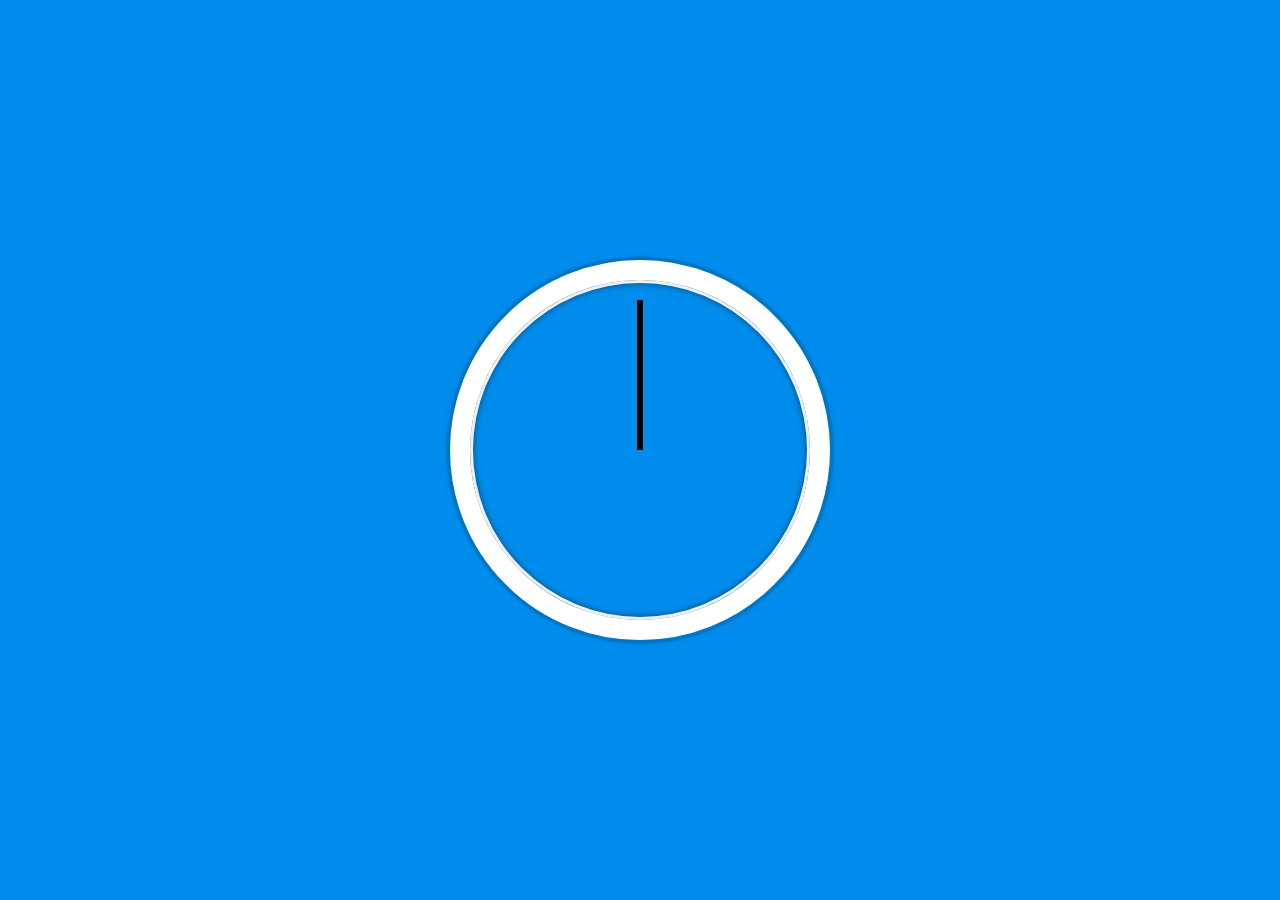
<file: 02 - JS and CSS Clock/index.html>
<!DOCTYPE html>
<html lang="en">
  <head>
    <meta charset="UTF-8" />
    <title>JS + CSS Clock</title>
  </head>
  <body>
    <div class="clock">
      <div class="clock-face">
        <div class="hand hour-hand"></div>
        <div class="hand min-hand"></div>
        <div class="hand second-hand"></div>
      </div>
    </div>

    <style>
      html {
        background: #018ded url(http://unsplash.it/1500/1000?image=881&blur=5);
        background-size: cover;
        font-family: 'helvetica neue';
        text-align: center;
        font-size: 10px;
      }

      body {
        margin: 0;
        font-size: 2rem;
        display: flex;
        flex: 1;
        min-height: 100vh;
        align-items: center;
      }

      .clock {
        width: 30rem;
        height: 30rem;
        border: 20px solid white;
        border-radius: 50%;
        margin: 50px auto;
        position: relative;
        padding: 2rem;
        box-shadow: 0 0 0 4px rgba(0, 0, 0, 0.1), inset 0 0 0 3px #efefef,
          inset 0 0 10px black, 0 0 10px rgba(0, 0, 0, 0.2);
      }

      .clock-face {
        position: relative;
        width: 100%;
        height: 100%;
        transform: translateY(
          -3px
        ); /* account for the height of the clock hands */
      }

      .hand {
        width: 50%;
        height: 6px;
        background: black;
        position: absolute;
        top: 50%;
        transform-origin: 100%;
        transform: rotate(90deg);
        transition: all 0.05s;
        transition-timing-function: cubic-bezier(0.1, 2.7, 0.36, 1.82);
      }
    </style>

    <script src="main.js"></script>
  </body>
</html>
</file>
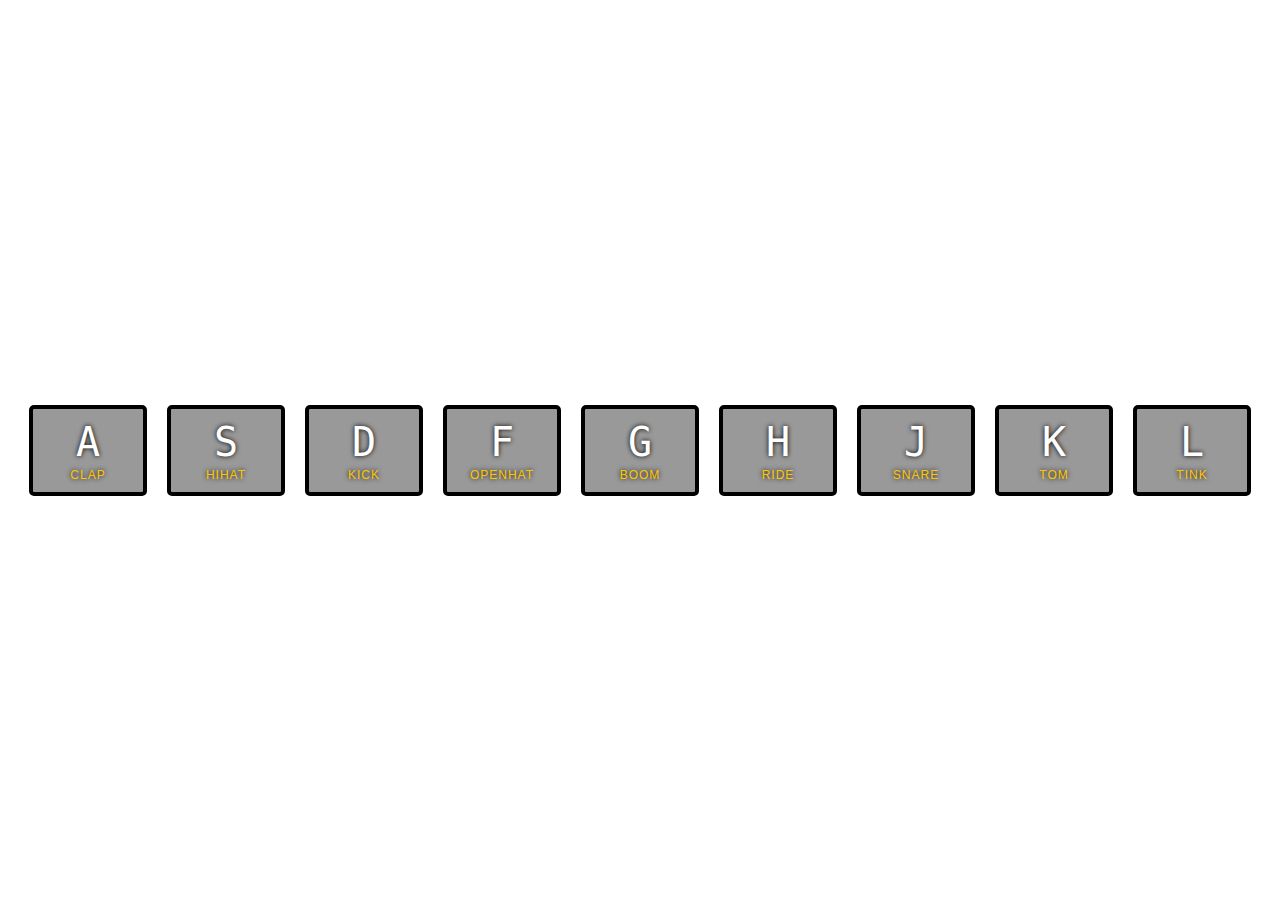
<file: 01 - JavaScript Drum Kit/index-START.html>
<!DOCTYPE html>
<html lang="en">
  <head>
    <meta charset="UTF-8" />
    <title>JS Drum Kit</title>
    <link rel="stylesheet" href="style.css" />
  </head>
  <body>
    <div class="keys">
      <div data-key="65" class="key">
        <kbd>A</kbd>
        <span class="sound">clap</span>
      </div>
      <div data-key="83" class="key">
        <kbd>S</kbd>
        <span class="sound">hihat</span>
      </div>
      <div data-key="68" class="key">
        <kbd>D</kbd>
        <span class="sound">kick</span>
      </div>
      <div data-key="70" class="key">
        <kbd>F</kbd>
        <span class="sound">openhat</span>
      </div>
      <div data-key="71" class="key">
        <kbd>G</kbd>
        <span class="sound">boom</span>
      </div>
      <div data-key="72" class="key">
        <kbd>H</kbd>
        <span class="sound">ride</span>
      </div>
      <div data-key="74" class="key">
        <kbd>J</kbd>
        <span class="sound">snare</span>
      </div>
      <div data-key="75" class="key">
        <kbd>K</kbd>
        <span class="sound">tom</span>
      </div>
      <div data-key="76" class="key">
        <kbd>L</kbd>
        <span class="sound">tink</span>
      </div>
    </div>

    <audio data-key="65" src="sounds/clap.wav"></audio>
    <audio data-key="83" src="sounds/hihat.wav"></audio>
    <audio data-key="68" src="sounds/kick.wav"></audio>
    <audio data-key="70" src="sounds/openhat.wav"></audio>
    <audio data-key="71" src="sounds/boom.wav"></audio>
    <audio data-key="72" src="sounds/ride.wav"></audio>
    <audio data-key="74" src="sounds/snare.wav"></audio>
    <audio data-key="75" src="sounds/tom.wav"></audio>
    <audio data-key="76" src="sounds/tink.wav"></audio>

    <script src="main.js"></script>
  </body>
</html>
</file>
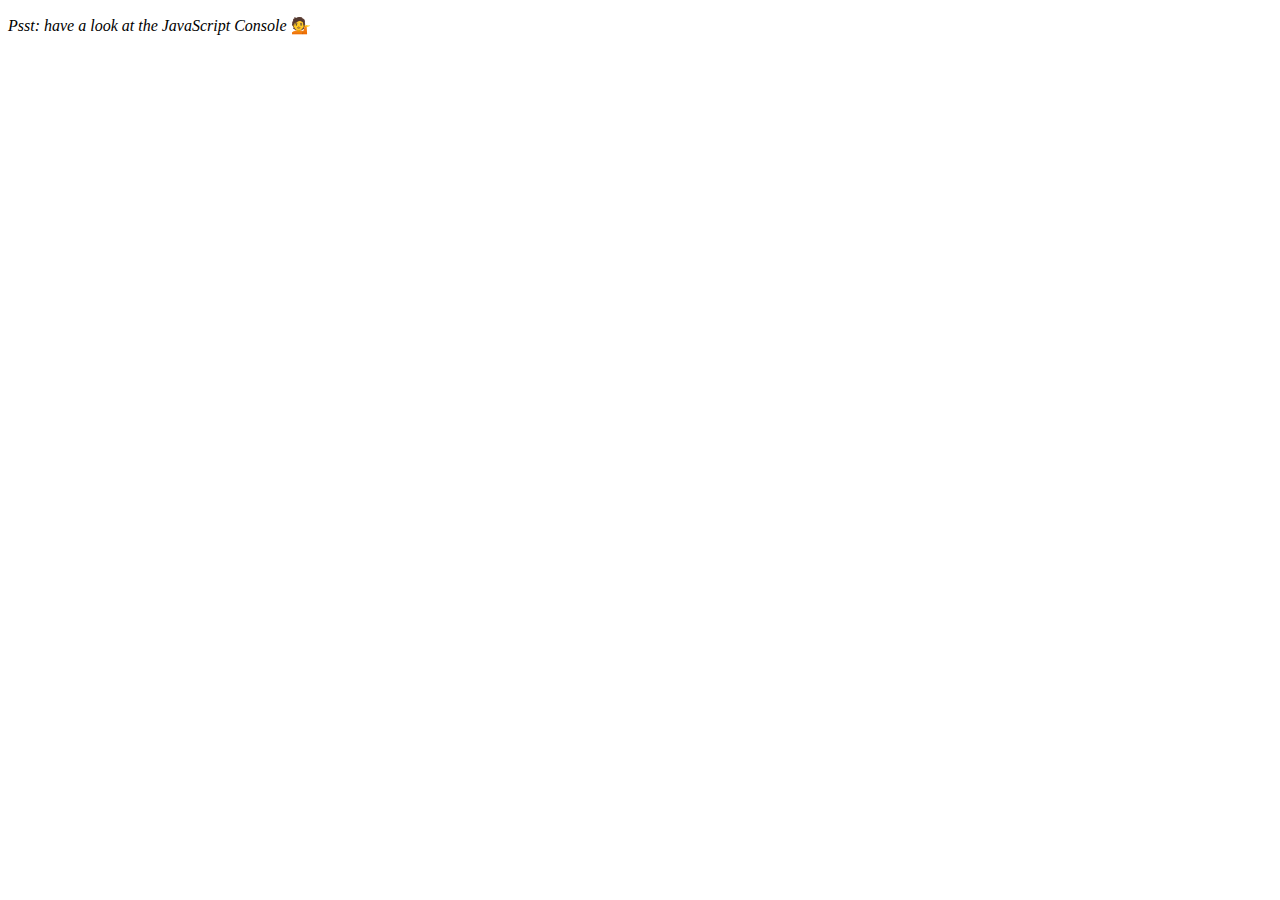
<file: 04 - Array Cardio Day 1/index-START.html>
<!DOCTYPE html>
<html lang="en">
  <head>
    <meta charset="UTF-8" />
    <title>Array Cardio 💪</title>
  </head>
  <body>
    <p><em>Psst: have a look at the JavaScript Console</em> 💁</p>
    <script>
      // Get your shorts on - this is an array workout!
      // ## Array Cardio Day 1

      // Some data we can work with

      const inventors = [
        { first: 'Albert', last: 'Einstein', year: 1879, passed: 1955 },
        { first: 'Isaac', last: 'Newton', year: 1643, passed: 1727 },
        { first: 'Galileo', last: 'Galilei', year: 1564, passed: 1642 },
        { first: 'Marie', last: 'Curie', year: 1867, passed: 1934 },
        { first: 'Johannes', last: 'Kepler', year: 1571, passed: 1630 },
        { first: 'Nicolaus', last: 'Copernicus', year: 1473, passed: 1543 },
        { first: 'Max', last: 'Planck', year: 1858, passed: 1947 },
        { first: 'Katherine', last: 'Blodgett', year: 1898, passed: 1979 },
        { first: 'Ada', last: 'Lovelace', year: 1815, passed: 1852 },
        { first: 'Sarah E.', last: 'Goode', year: 1855, passed: 1905 },
        { first: 'Lise', last: 'Meitner', year: 1878, passed: 1968 },
        { first: 'Hanna', last: 'Hammarström', year: 1829, passed: 1909 },
      ];

      const people = ['Beck, Glenn', 'Becker, Carl', 'Beckett, Samuel', 'Beddoes, Mick', 'Beecher, Henry', 'Beethoven, Ludwig', 'Begin, Menachem', 'Belloc, Hilaire', 'Bellow, Saul', 'Benchley, Robert', 'Benenson, Peter', 'Ben-Gurion, David', 'Benjamin, Walter', 'Benn, Tony', 'Bennington, Chester', 'Benson, Leana', 'Test, Name', 'Bent, Silas', 'Bentsen, Lloyd', 'Berger, Ric', 'Bergman, Ingmar', 'Berio, Luciano', 'Berle, Milton', 'Berlin, Irving', 'Berne, Eric', 'Bernhard, Sandra', 'Berra, Yogi', 'Berry, Halle', 'Berry, Wendell', 'Bethea, Erin', 'Bevan, Aneurin', 'Bevel, Ken', 'Biden, Joseph', 'Bierce, Ambrose', 'Biko, Steve', 'Billings, Josh', 'Biondo, Frank', 'Birrell, Augustine', 'Black, Elk', 'Blair, Robert', 'Blair, Tony', 'Blake, William'];

      // Array.prototype.filter()
      // 1. Filter the list of inventors for those who were born in the 1500's

      console.log(inventors.filter((el) => el.year >= 1500 && el.year < 1600));

      // Array.prototype.map()
      // 2. Give us an array of the inventors' first and last names

      console.log(inventors.map((el) => `${el.first} ${el.last}`));

      // Array.prototype.sort()
      // 3. Sort the inventors by birthdate, oldest to youngest

      console.log(inventors.sort((a, b) => a.year - b.year));

      // Array.prototype.reduce()
      // 4. How many years did all the inventors live?

      console.log(
        inventors.reduce((total, inventor) => {
          return total + (inventor.passed - inventor.year);
        }, 0)
      );

      // 5. Sort the inventors by years lived

      console.log(inventors.sort((a, b) => a.passed - a.year));

      // 6. create a list of Boulevards in Paris that contain 'de' anywhere in the name
      // https://en.wikipedia.org/wiki/Category:Boulevards_in_Paris

      // 7. sort Exercise
      // Sort the people alphabetically by last name

      console.log(people.sort());

      // 8. Reduce Exercise
      // Sum up the instances of each of these
      const data = ['car', 'car', 'truck', 'truck', 'bike', 'walk', 'car', 'van', 'bike', 'walk', 'car', 'van', 'car', 'truck'];

      console.log(
        data.reduce((obj, item) => {
          if (!obj[item]) {
            obj[item] = 0;
          }
          obj[item]++;
          return obj;
        }, {})
      );
    </script>
  </body>
</html>
</file>
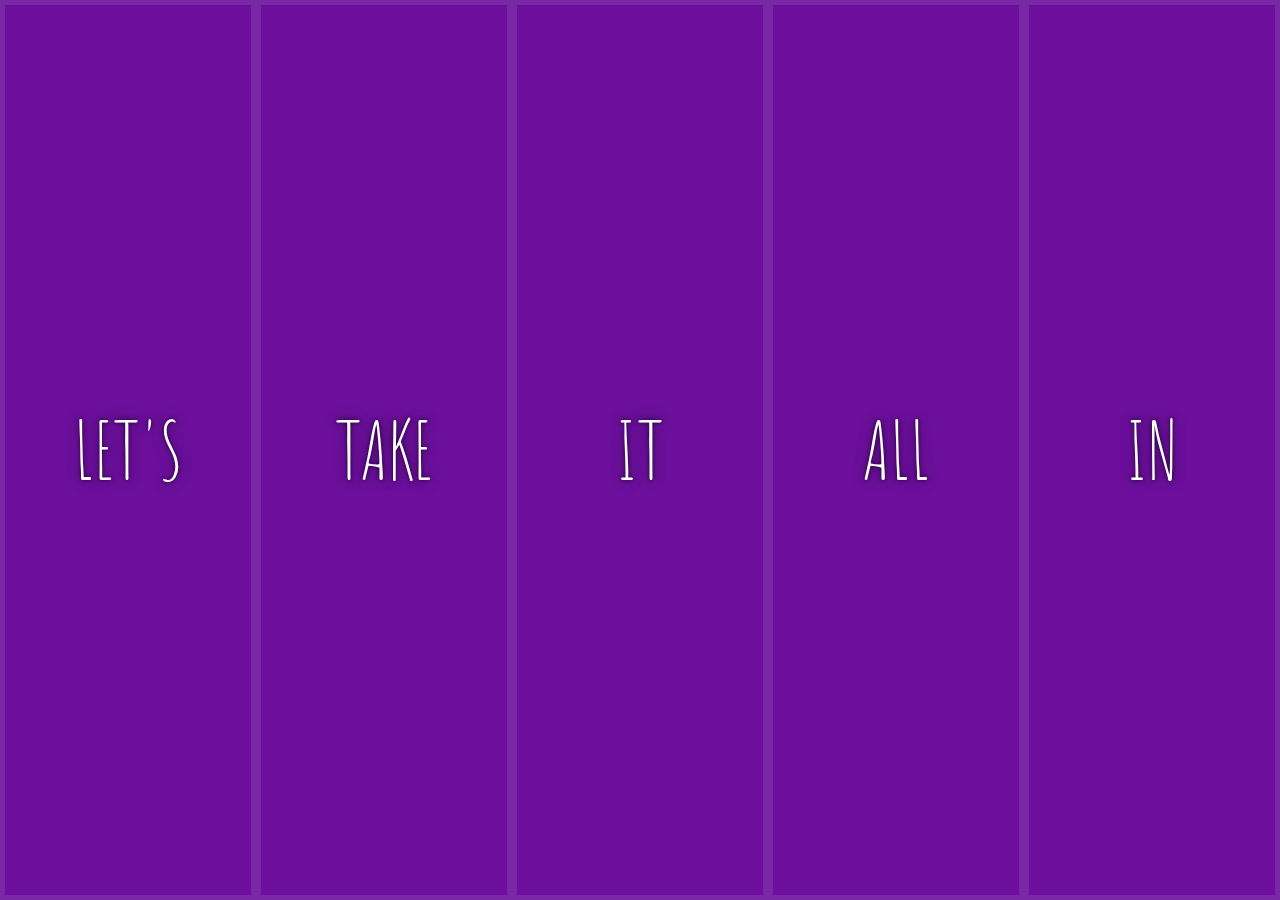
<file: 05 - Flex Panel Gallery/index-START.html>
<!DOCTYPE html>
<html lang="en">
  <head>
    <meta charset="UTF-8" />
    <title>Flex Panels 💪</title>
    <link href="https://fonts.googleapis.com/css?family=Amatic+SC" rel="stylesheet" type="text/css" />
  </head>
  <body>
    <style>
      html {
        box-sizing: border-box;
        background: #ffc600;
        font-family: 'helvetica neue';
        font-size: 20px;
        font-weight: 200;
      }

      body {
        margin: 0;
      }

      *,
      *:before,
      *:after {
        box-sizing: inherit;
      }

      .panels {
        min-height: 100vh;
        overflow: hidden;
        display: flex;
      }

      .panel {
        background: #6b0f9c;
        box-shadow: inset 0 0 0 5px rgba(255, 255, 255, 0.1);
        color: white;
        text-align: center;
        align-items: center;
        /* Safari transitionend event.propertyName === flex */
        /* Chrome + FF transitionend event.propertyName === flex-grow */
        transition: font-size 0.7s cubic-bezier(0.61, -0.19, 0.7, -0.11), flex 0.7s cubic-bezier(0.61, -0.19, 0.7, -0.11), background 0.2s;
        font-size: 20px;
        background-size: cover;
        background-position: center;
        flex: 1;
        justify-content: center;
        align-items: center;
        display: flex;
        flex-direction: column;
      }

      .panel1 {
        background-image: url(https://source.unsplash.com/gYl-UtwNg_I/1500x1500);
      }
      .panel2 {
        background-image: url(https://source.unsplash.com/rFKUFzjPYiQ/1500x1500);
      }
      .panel3 {
        background-image: url(https://images.unsplash.com/photo-1465188162913-8fb5709d6d57?ixlib=rb-0.3.5&q=80&fm=jpg&crop=faces&cs=tinysrgb&w=1500&h=1500&fit=crop&s=967e8a713a4e395260793fc8c802901d);
      }
      .panel4 {
        background-image: url(https://source.unsplash.com/ITjiVXcwVng/1500x1500);
      }
      .panel5 {
        background-image: url(https://source.unsplash.com/3MNzGlQM7qs/1500x1500);
      }

      /* Flex Children */
      .panel > * {
        margin: 0;
        width: 100%;
        transition: transform 0.5s;
        flex: 1 0 auto;
        display: flex;
        justify-content: center;
        align-items: center;
      }

      .panel > *:first-child {
        transform: translateY(-100%);
      }

      .panel.open-active > *:first-child {
        transform: translateY(0);
      }

      .panel > *:last-child {
        transform: translateY(100%);
      }

      .panel.open-active > *:last-child {
        transform: translateY(0);
      }

      .panel p {
        text-transform: uppercase;
        font-family: 'Amatic SC', cursive;
        text-shadow: 0 0 4px rgba(0, 0, 0, 0.72), 0 0 14px rgba(0, 0, 0, 0.45);
        font-size: 2em;
      }

      .panel p:nth-child(2) {
        font-size: 4em;
      }

      .panel.open {
        font-size: 40px;
        flex: 5;
      }
    </style>

    <div class="panels">
      <div class="panel panel1">
        <p>Hey</p>
        <p>Let's</p>
        <p>Dance</p>
      </div>
      <div class="panel panel2">
        <p>Give</p>
        <p>Take</p>
        <p>Receive</p>
      </div>
      <div class="panel panel3">
        <p>Experience</p>
        <p>It</p>
        <p>Today</p>
      </div>
      <div class="panel panel4">
        <p>Give</p>
        <p>All</p>
        <p>You can</p>
      </div>
      <div class="panel panel5">
        <p>Life</p>
        <p>In</p>
        <p>Motion</p>
      </div>
    </div>

    <script>
      const panels = document.querySelectorAll('.panel');

      function toggleOpen() {
        this.classList.toggle('open');
      }

      function toggleActive(e) {
        if (e.propertyName.includes('flex')) {
          this.classList.toggle('open-active');
        }
      }

      panels.forEach((panel) => panel.addEventListener('click', toggleOpen));
      panels.forEach((panel) => panel.addEventListener('transitionend', toggleActive));
    </script>
  </body>
</html>
</file>
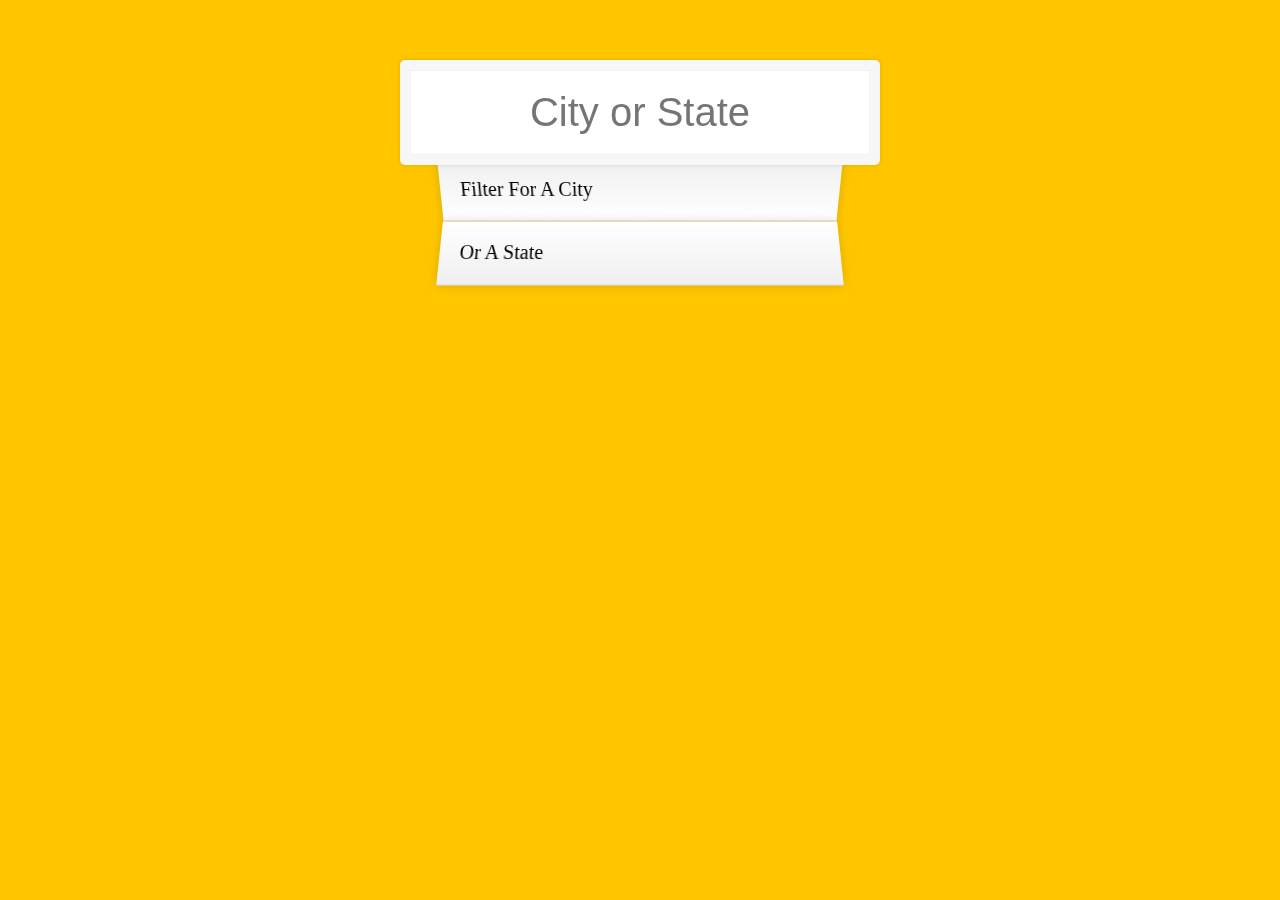
<file: 06 - Type Ahead/index-START.html>
<!DOCTYPE html>
<html lang="en">
  <head>
    <meta charset="UTF-8" />
    <title>Type Ahead 👀</title>
    <link rel="stylesheet" href="style.css" />
  </head>
  <body>
    <form class="search-form">
      <input type="text" class="search" placeholder="City or State" />
      <ul class="suggestions">
        <li>Filter for a city</li>
        <li>or a state</li>
      </ul>
    </form>
    <script src="main.js"></script>
  </body>
</html>
</file>
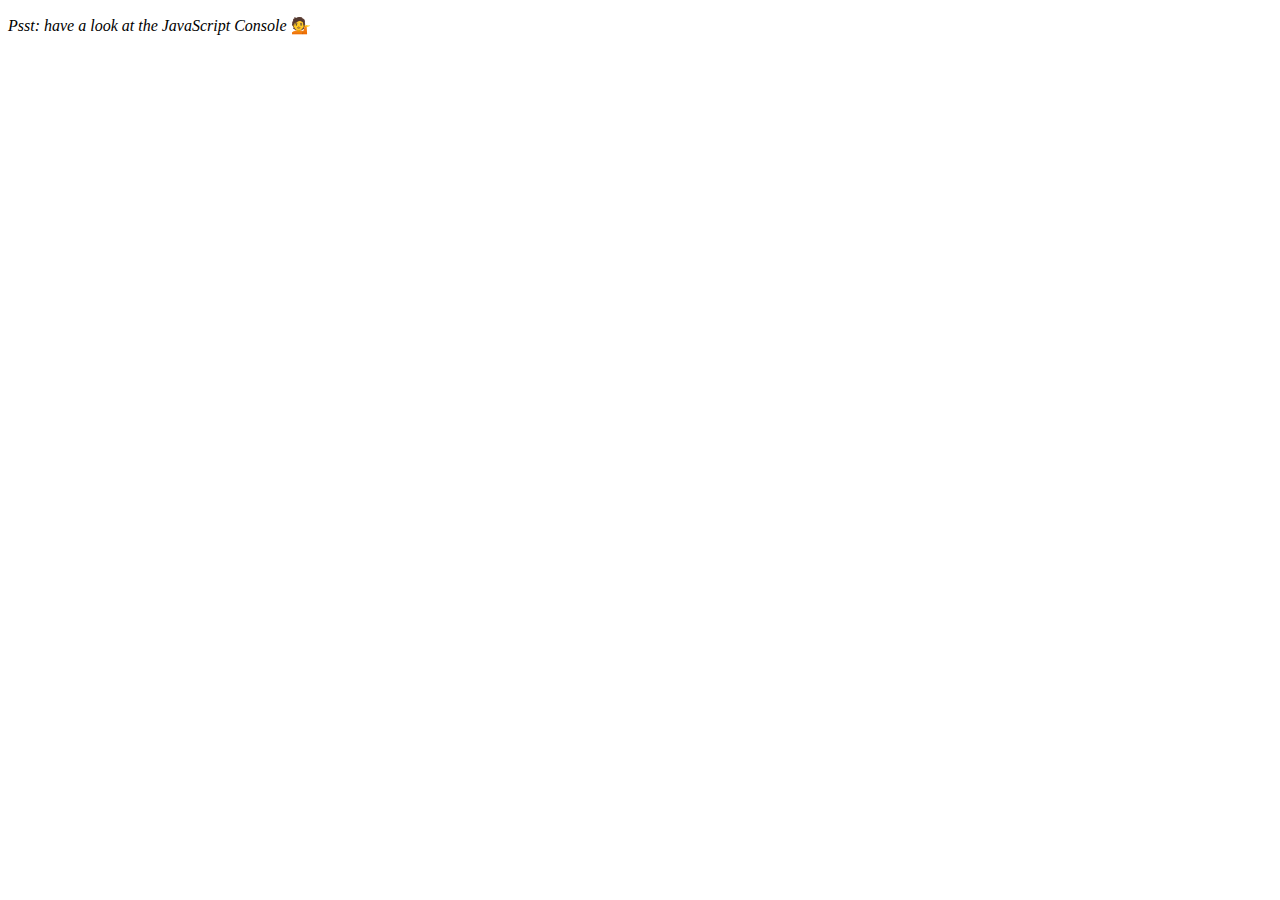
<file: 07 - Array Cardio Day 2/index-START.html>
<!DOCTYPE html>
<html lang="en">
  <head>
    <meta charset="UTF-8" />
    <title>Array Cardio 💪💪</title>
  </head>
  <body>
    <p><em>Psst: have a look at the JavaScript Console</em> 💁</p>
    <script>
      // ## Array Cardio Day 2

      const people = [
        { name: 'Wes', year: 1988 },
        { name: 'Kait', year: 1986 },
        { name: 'Irv', year: 1970 },
        { name: 'Lux', year: 2015 },
      ];

      const comments = [
        { text: 'Love this!', id: 523423 },
        { text: 'Super good', id: 823423 },
        { text: 'You are the best', id: 2039842 },
        { text: 'Ramen is my fav food ever', id: 123523 },
        { text: 'Nice Nice Nice!', id: 542328 },
      ];

      // Some and Every Checks
      // Array.prototype.some() // is at least one person 19 or older?
      console.log(people.some(e => e.year >= 2001));

      // Array.prototype.every() // is everyone 19 or older?

      console.log(people.every(e => e.year >= 2001));

      // Array.prototype.find()
      // Find is like filter, but instead returns just the one you are looking for
      // find the comment with the ID of 823423

      console.log(comments.find(e => e.id === 823423));

      // Array.prototype.findIndex()
      // Find the comment with this ID
      // delete the comment with the ID of 823423

      const index = comments.findIndex(e => e.id === 823423);
      comments.splice(index, 1);
      console.log(comments);

      //Alternative way:
      // const newComments = [...comments.slice(0, index), ...comments.slice(index + 1)];
      // console.log(newComments);
    </script>
  </body>
</html>
</file>
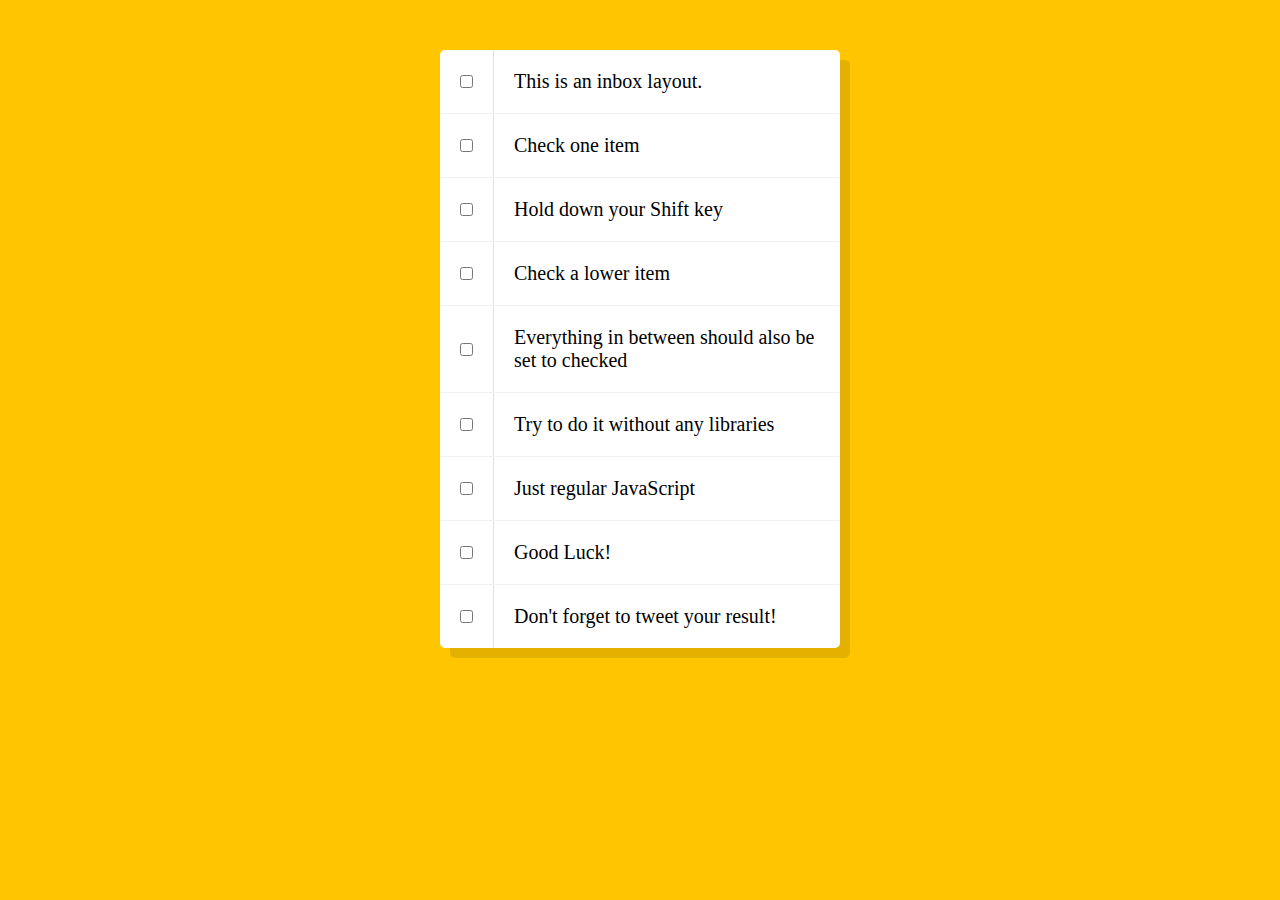
<file: 10 - Hold Shift and Check Checkboxes/index-START.html>
<!DOCTYPE html>
<html lang="en">
  <head>
    <meta charset="UTF-8" />
    <title>Hold Shift to Check Multiple Checkboxes</title>
  </head>
  <body>
    <style>
      html {
        font-family: sans-serif;
        background: #ffc600;
      }

      .inbox {
        max-width: 400px;
        margin: 50px auto;
        background: white;
        border-radius: 5px;
        box-shadow: 10px 10px 0 rgba(0, 0, 0, 0.1);
      }

      .item {
        display: flex;
        align-items: center;
        border-bottom: 1px solid #f1f1f1;
      }

      .item:last-child {
        border-bottom: 0;
      }

      input:checked + p {
        background: #f9f9f9;
        text-decoration: line-through;
      }

      input[type='checkbox'] {
        margin: 20px;
      }

      p {
        margin: 0;
        padding: 20px;
        transition: background 0.2s;
        flex: 1;
        font-family: 'helvetica neue';
        font-size: 20px;
        font-weight: 200;
        border-left: 1px solid #d1e2ff;
      }
    </style>
    <!--
   The following is a common layout you would see in an email client.

   When a user clicks a checkbox, holds Shift, and then clicks another checkbox a few rows down, all the checkboxes inbetween those two checkboxes should be checked.

  -->
    <div class="inbox">
      <div class="item">
        <input type="checkbox" />
        <p>This is an inbox layout.</p>
      </div>
      <div class="item">
        <input type="checkbox" />
        <p>Check one item</p>
      </div>
      <div class="item">
        <input type="checkbox" />
        <p>Hold down your Shift key</p>
      </div>
      <div class="item">
        <input type="checkbox" />
        <p>Check a lower item</p>
      </div>
      <div class="item">
        <input type="checkbox" />
        <p>Everything in between should also be set to checked</p>
      </div>
      <div class="item">
        <input type="checkbox" />
        <p>Try to do it without any libraries</p>
      </div>
      <div class="item">
        <input type="checkbox" />
        <p>Just regular JavaScript</p>
      </div>
      <div class="item">
        <input type="checkbox" />
        <p>Good Luck!</p>
      </div>
      <div class="item">
        <input type="checkbox" />
        <p>Don't forget to tweet your result!</p>
      </div>
    </div>

    <script src="main.js"></script>
  </body>
</html>
</file>
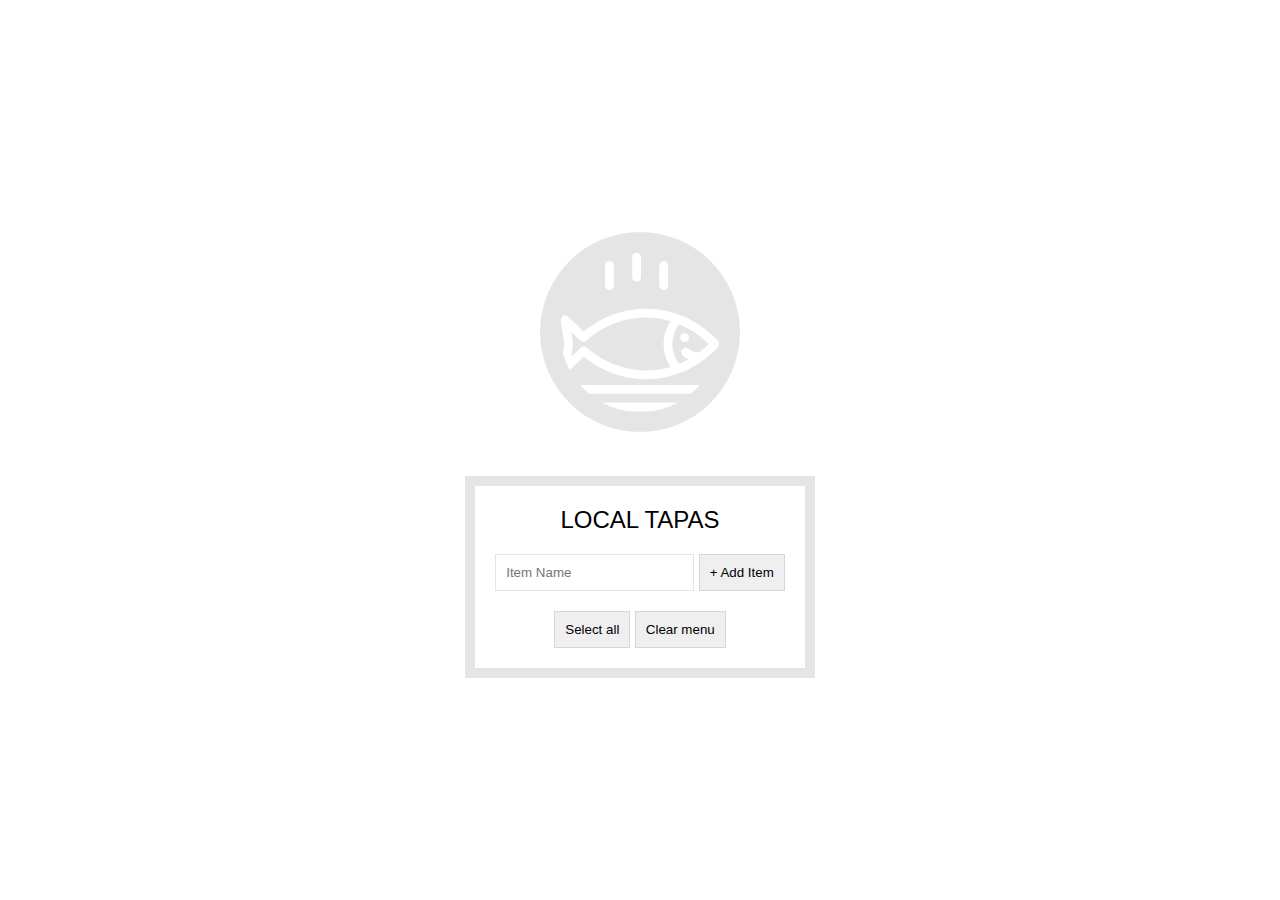
<file: 15 - LocalStorage/index-START.html>
<!DOCTYPE html>
<html lang="en">
  <head>
    <meta charset="UTF-8" />
    <title>LocalStorage</title>
    <link rel="stylesheet" href="style.css" />
  </head>
  <body>
    <!--
      Fish SVG Cred:
      https://thenounproject.com/search/?q=fish&i=589236
   -->

    <svg xmlns="http://www.w3.org/2000/svg" xmlns:xlink="http://www.w3.org/1999/xlink" version="1.1" x="0px" y="0px" viewBox="0 0 512 512" enable-background="new 0 0 512 512" xml:space="preserve">
      <g>
        <path d="M495.9,425.3H16.1c-5.2,0-10.1,2.9-12.5,7.6c-2.4,4.7-2.1,10.3,0.9,14.6l39,56.4c2.6,3.8,7,6.1,11.6,6.1h401.7   c4.6,0,9-2.3,11.6-6.1l39-56.4c3-4.3,3.3-9.9,0.9-14.6C506,428.2,501.1,425.3,495.9,425.3z M449.4,481.8H62.6L43,453.6H469   L449.4,481.8z" />
        <path d="M158.3,122c7.8,0,14.1-6.3,14.1-14.1V43.4c0-7.8-6.3-14.1-14.1-14.1c-7.8,0-14.1,6.3-14.1,14.1v64.5   C144.2,115.7,150.5,122,158.3,122z" />
        <path d="M245.1,94.7c7.8,0,14.1-6.3,14.1-14.1V16.1c0-7.8-6.3-14.1-14.1-14.1C237.3,2,231,8.3,231,16.1v64.5   C231,88.4,237.3,94.7,245.1,94.7z" />
        <path d="M331.9,122c7.8,0,14.1-6.3,14.1-14.1V43.4c0-7.8-6.3-14.1-14.1-14.1s-14.1,6.3-14.1,14.1v64.5   C317.8,115.7,324.1,122,331.9,122z" />
        <path d="M9.6,385.2c5.3,2.8,11.8,1.9,16.2-2.2l50.6-47.7c56.7,46.5,126.6,71.9,198.3,71.9c0,0,0,0,0,0   c87.5,0,169.7-36.6,231.4-103.2c5-5.4,5-13.8,0-19.2c-61.8-66.5-144-103.2-231.4-103.2c-72,0-142.2,25.6-199,72.5l-50-47.1   c-4.4-4.1-10.9-5-16.2-2.2c-5.3,2.8-8.3,8.7-7.4,14.6l11.6,75L2.2,370.6C1.3,376.5,4.2,382.4,9.6,385.2z M380.9,230.8   c34.9,14.3,67.2,35.7,95.3,63.6c-10.1,10-20.8,19.2-31.9,27.5c-22.4-3.3-29.6-8.8-30.7-9.7c-4-5.7-11.8-7.7-18.1-4.4   c-6.9,3.6-9.5,12.2-5.9,19.1c1.9,3.5,7.3,10.3,22.4,16c-10.1,5.7-20.5,10.7-31.1,15.1C352.4,320.2,352.4,268.6,380.9,230.8z    M36.3,255.6l29.4,27.7c5.3,5,13.6,5.1,19.1,0.3c53.2-47.6,120.7-73.7,190-73.7c26.9,0,53.2,3.9,78.5,11.3   c-29.3,44.6-29.3,102,0,146.6c-25.3,7.4-51.6,11.3-78.5,11.3c-69,0-136.3-26-189.4-73.2c-2.7-2.4-13.4-6.3-19.1,0.3l-30.1,28.3   l5.7-40C42.2,293,36.3,255.6,36.3,255.6z" />
        <circle cx="398.8" cy="273.8" r="14.1" />
      </g>
    </svg>

    <div class="wrapper">
      <h2>LOCAL TAPAS</h2>
      <p></p>
      <ul class="plates">
        <li>Loading Tapas...</li>
      </ul>
      <form class="add-items">
        <input type="text" name="item" placeholder="Item Name" required />
        <input type="submit" value="+ Add Item" />
      </form>
      <button class="select">Select all</button>
      <button class="clear">Clear menu</button>
    </div>

    <script src="main.js"></script>
  </body>
</html>
</file>
<file: 01 - JavaScript Drum Kit/style.css>
html {
  font-size: 10px;
  background: url(http://i.imgur.com/b9r5sEL.jpg) bottom center;
  background-size: cover;
}

body,html {
  margin: 0;
  padding: 0;
  font-family: sans-serif;
}

.keys {
  display: flex;
  flex: 1;
  min-height: 100vh;
  align-items: center;
  justify-content: center;
}

.key {
  border: .4rem solid black;
  border-radius: .5rem;
  margin: 1rem;
  font-size: 1.5rem;
  padding: 1rem .5rem;
  transition: all .07s ease;
  width: 10rem;
  text-align: center;
  color: white;
  background: rgba(0,0,0,0.4);
  text-shadow: 0 0 .5rem black;
}

.playing {
  transform: scale(1.1);
  border-color: #ffc600;
  box-shadow: 0 0 1rem #ffc600;
}

kbd {
  display: block;
  font-size: 4rem;
}

.sound {
  font-size: 1.2rem;
  text-transform: uppercase;
  letter-spacing: .1rem;
  color: #ffc600;
}
</file>
<file: 06 - Type Ahead/style.css>
html {
  box-sizing: border-box;
  background: #ffc600;
  font-family: 'helvetica neue';
  font-size: 20px;
  font-weight: 200;
}

*, *:before, *:after {
  box-sizing: inherit;
}

input {
  width: 100%;
  padding: 20px;
}

.search-form {
  max-width: 400px;
  margin: 50px auto;
}

input.search {
  margin: 0;
  text-align: center;
  outline: 0;
  border: 10px solid #F7F7F7;
  width: 120%;
  left: -10%;
  position: relative;
  top: 10px;
  z-index: 2;
  border-radius: 5px;
  font-size: 40px;
  box-shadow: 0 0 5px rgba(0, 0, 0, 0.12), inset 0 0 2px rgba(0, 0, 0, 0.19);
}

.suggestions {
  margin: 0;
  padding: 0;
  position: relative;
  /*perspective: 20px;*/
}

.suggestions li {
  background: white;
  list-style: none;
  border-bottom: 1px solid #D8D8D8;
  box-shadow: 0 0 10px rgba(0, 0, 0, 0.14);
  margin: 0;
  padding: 20px;
  transition: background 0.2s;
  display: flex;
  justify-content: space-between;
  text-transform: capitalize;
}

.suggestions li:nth-child(even) {
  transform: perspective(100px) rotateX(3deg) translateY(2px) scale(1.001);
  background: linear-gradient(to bottom,  #ffffff 0%,#EFEFEF 100%);
}

.suggestions li:nth-child(odd) {
  transform: perspective(100px) rotateX(-3deg) translateY(3px);
  background: linear-gradient(to top,  #ffffff 0%,#EFEFEF 100%);
}

span.population {
  font-size: 15px;
}

.hl {
  background: #ffc600;
}
</file>
<file: 15 - LocalStorage/style.css>
html {
  box-sizing: border-box;
  background: url('http://wes.io/hx9M/oh-la-la.jpg') center no-repeat;
  background-size: cover;
  min-height: 100vh;
  display: flex;
  justify-content: center;
  align-items: center;
  text-align: center;
  font-family: Futura, 'Trebuchet MS', Arial, sans-serif;
}

*,
*:before,
*:after {
  box-sizing: inherit;
}

svg {
  fill: white;
  background: rgba(0, 0, 0, 0.1);
  padding: 20px;
  border-radius: 50%;
  width: 200px;
  margin-bottom: 50px;
}

.wrapper {
  padding: 20px;
  max-width: 350px;
  background: rgba(255, 255, 255, 0.95);
  box-shadow: 0 0 0 10px rgba(0, 0, 0, 0.1);
}

h2 {
  text-align: center;
  margin: 0;
  font-weight: 200;
}

.plates {
  margin: 0;
  padding: 0;
  text-align: left;
  list-style: none;
}

.plates li {
  border-bottom: 1px solid rgba(0, 0, 0, 0.2);
  padding: 10px 0;
  font-weight: 100;
  display: flex;
}

.plates label {
  flex: 1;
  cursor: pointer;
}

.plates input {
  display: none;
}

.plates input + label:before {
  content: '⬜️';
  margin-right: 10px;
}

.plates input:checked + label:before {
  content: '🌮';
}

.add-items {
  margin-top: 20px;
}

.add-items input {
  padding: 10px;
  outline: 0;
  border: 1px solid rgba(0, 0, 0, 0.1);
}

button {
  margin-top: 20px;
  padding: 10px;
  border: 1px solid rgba(0, 0, 0, 0.1);
}
</file>
